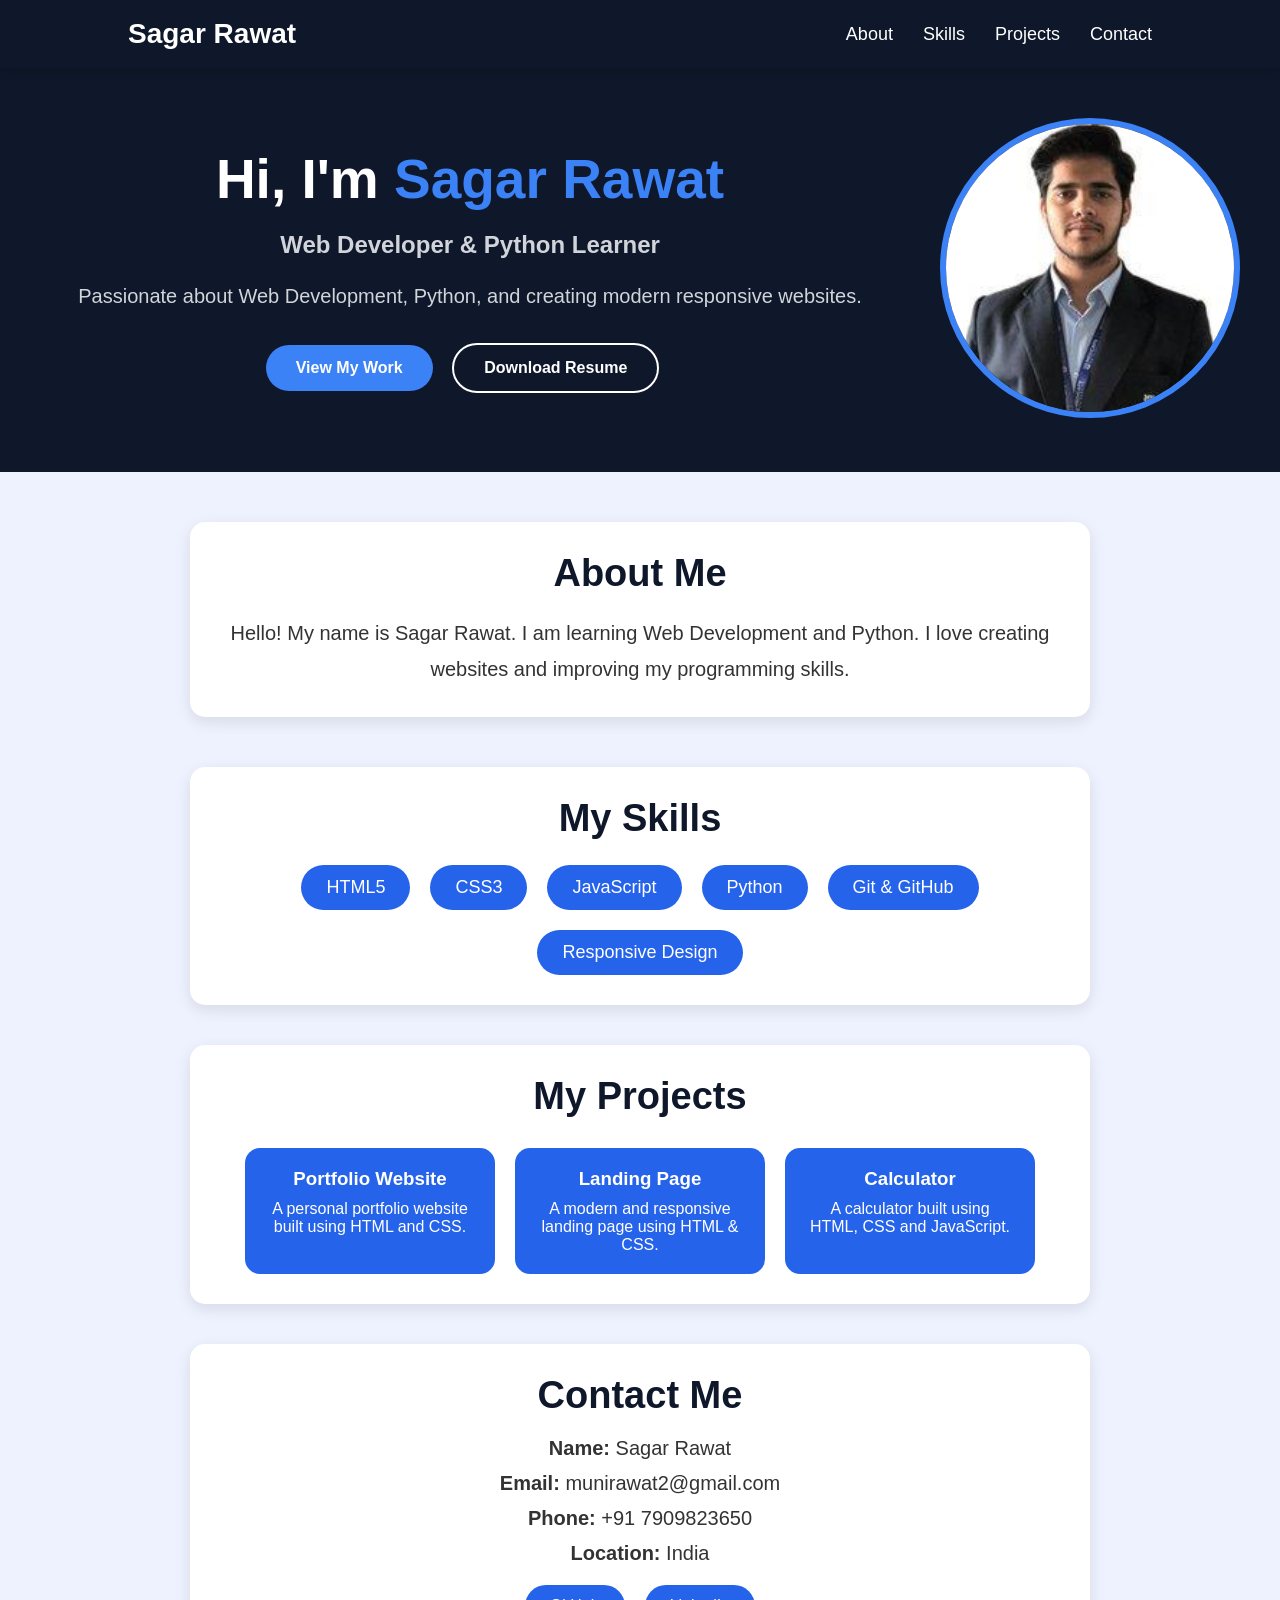
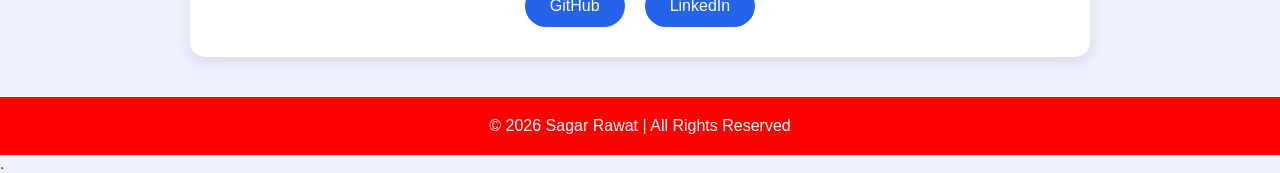
<file: index.html>
<!DOCTYPE html>
<html lang="en">
<head>
    <meta charset="UTF-8">
    <meta name="viewport" content="width=device-width, initial-scale=1.0">
    <title>Sagar Rawat | Portfolio</title>

    <link rel="stylesheet" href="style.css">
</head>
<body>
<nav>
    <div class="logo">Sagar Rawat</div>

    <ul>
        <li><a href="#about">About</a></li>
        <li><a href="#skills">Skills</a></li>
        <li><a href="#projects">Projects</a></li>
        <li><a href="#contact">Contact</a></li>
    </ul>
</nav>
    <header>
    <div class="hero">
        <div class="hero-text">
            <h1>Hi, I'm <span>Sagar Rawat</span></h1>
            <h2>Web Developer & Python Learner</h2>

            <p>
                Passionate about Web Development, Python, and creating
                modern responsive websites.
            </p>

            <a href="#projects" class="btn">View My Work</a>
            <a href="resume.pdf" class="btn2" target="_blank">Download Resume</a>
        </div>

        <div class="hero-image">
            <img src="images/profile.jpg" alt="Sagar Rawat">
        </div>
    </div>
    </header>

    <section id="about">
        <h2>About Me</h2>

    
        <p>
            Hello! My name is Sagar Rawat. I am learning Web Development and Python.
            I love creating websites and improving my programming skills.
        </p>
    </section>

    <section id="skills">
        <h2>My Skills</h2>

        <div class="skills-container">
            <div class="skill">HTML5</div>
            <div class="skill">CSS3</div>
            <div class="skill">JavaScript</div>
            <div class="skill">Python</div>
            <div class="skill">Git & GitHub</div>
            <div class="skill">Responsive Design</div>
        </div>
</section>

<section id="projects">
    <h2>My Projects</h2>

    <div class="project-container">

        <div class="project-card">
            <h3>Portfolio Website</h3>
            <p>A personal portfolio website built using HTML and CSS.</p>
        </div>

        <div class="project-card">
            <h3>Landing Page</h3>
            <p>A modern and responsive landing page using HTML & CSS.</p>
        </div>

        <div class="project-card">
            <h3>Calculator</h3>
            <p>A calculator built using HTML, CSS and JavaScript.</p>
        </div>

    </div>
</section>

<section id="contact">
    <h2>Contact Me</h2>

    <p><strong>Name:</strong> Sagar Rawat</p>
    <p><strong>Email:</strong> munirawat2@gmail.com</p>
    <p><strong>Phone:</strong> +91 7909823650</p>
    <p><strong>Location:</strong> India</p>

    <div class="social-links">
        <a href="https://github.com/sagarrawat5" target="_blank">GitHub</a>
        <a href="https://www.linkedin.com/in/sagar-rawat-401203421/" target="_blank">LinkedIn</a>
    </div>
</section>

<footer>
    <p>© 2026 Sagar Rawat | All Rights Reserved</p>
</footer>

</body>
</html>.
</file>
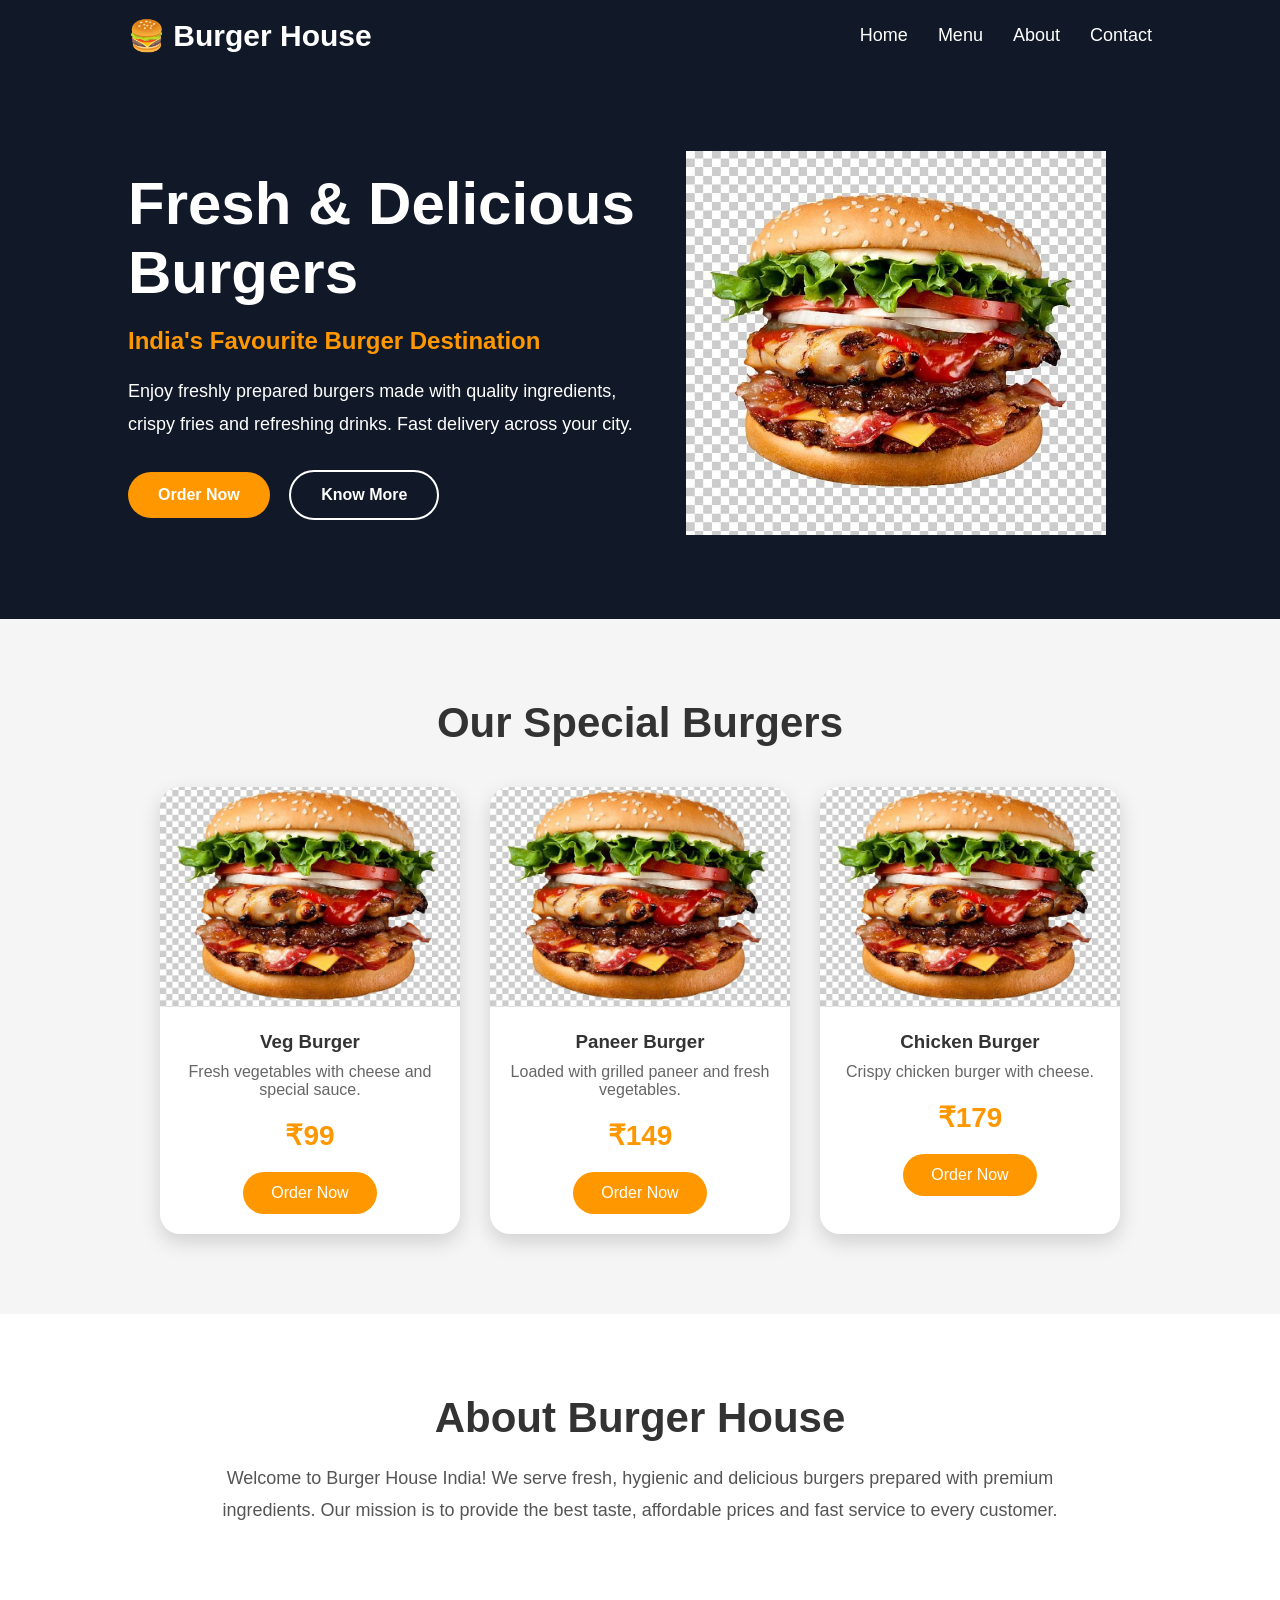
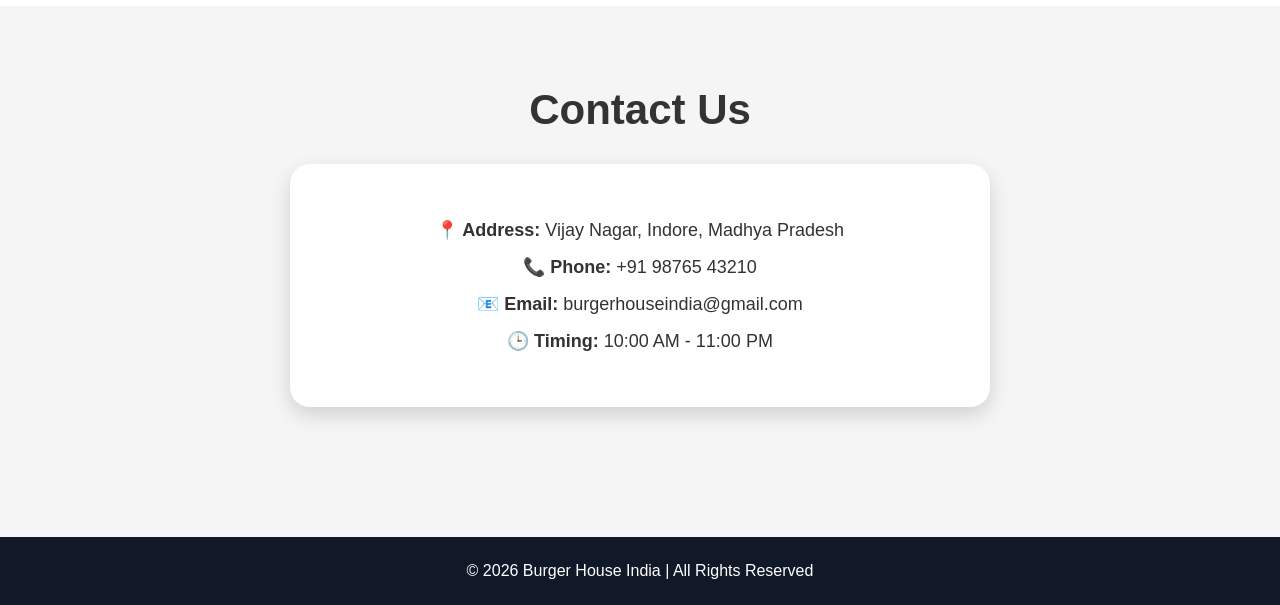
<file: landing-page/index.html>
<!DOCTYPE html>
<html lang="en">

<head>
    <meta charset="UTF-8">
    <meta name="viewport" content="width=device-width, initial-scale=1.0">
    <title>Burger House India</title>
    <link rel="stylesheet" href="style.css">
</head>

<body>

    <!-- Navbar -->

    <nav>

        <div class="logo">🍔 Burger House</div>

        <ul>

            <li><a href="#home">Home</a></li>

            <li><a href="#menu">Menu</a></li>

            <li><a href="#about">About</a></li>

            <li><a href="#contact">Contact</a></li>

        </ul>

    </nav>

    <!-- Hero Section -->

    <section class="hero" id="home">

        <div class="hero-text">

            <h1>Fresh & Delicious Burgers</h1>

            <h2>India's Favourite Burger Destination</h2>

            <p>

                Enjoy freshly prepared burgers made with quality ingredients,
                crispy fries and refreshing drinks.
                Fast delivery across your city.

            </p>

            <a href="#menu" class="btn">Order Now</a>

            <a href="#about" class="btn2">Know More</a>

        </div>

        <div class="hero-image">

            <img src="images/burger.jpeg" alt="Burger">

        </div>

    </section>

    <!-- Menu -->

    <section class="menu" id="menu">

        <h2>Our Special Burgers</h2>

        <div class="cards">

            <div class="card">

                <img src="images/burger.jpeg" alt="Veg Burger">

                <h3>Veg Burger</h3>

                <p>

                    Fresh vegetables with cheese and special sauce.

                </p>

                <h4>₹99</h4>

                <button>Order Now</button>

            </div>

            <div class="card">

                <img src="images/burger.jpeg" alt="Paneer Burger">

                <h3>Paneer Burger</h3>

                <p>

                    Loaded with grilled paneer and fresh vegetables.

                </p>

                <h4>₹149</h4>

                <button>Order Now</button>

            </div>

            <div class="card">

                <img src="images/burger.jpeg" alt="Chicken Burger">

                <h3>Chicken Burger</h3>

                <p>

                    Crispy chicken burger with cheese.

                </p>

                <h4>₹179</h4>

                <button>Order Now</button>

            </div>

        </div>

    </section>
        <!-- About Section -->

    <section class="about" id="about">

        <h2>About Burger House</h2>

        <p>
            Welcome to Burger House India! We serve fresh, hygienic and delicious burgers
            prepared with premium ingredients. Our mission is to provide the best taste,
            affordable prices and fast service to every customer.
        </p>

    </section>

    <!-- Contact Section -->

    <section class="contact" id="contact">

        <h2>Contact Us</h2>

        <div class="contact-box">

            <p><strong>📍 Address:</strong> Vijay Nagar, Indore, Madhya Pradesh</p>

            <p><strong>📞 Phone:</strong> +91 98765 43210</p>

            <p><strong>📧 Email:</strong> burgerhouseindia@gmail.com</p>

            <p><strong>🕒 Timing:</strong> 10:00 AM - 11:00 PM</p>

        </div>

    </section>

    <!-- Footer -->

    <footer>

        <p>© 2026 Burger House India | All Rights Reserved</p>

    </footer>

</body>

</html>
</file>
<file: style.css>
*{
    margin:0;
    padding:0;
    box-sizing:border-box;
    font-family:Arial, Helvetica, sans-serif;
}

body{
    background:#eef2ff;
    color:#333;
}

header{
    background:#0f172a;
    color:white;
    text-align:center;
    padding:50px 20px;
}

header h1{
    font-size:55px;
    margin-bottom:10px;
}

header p{
    font-size:22px;
}

#about{
    max-width:900px;
    margin:50px auto;
    background:white;
    padding:30px;
    border-radius:15px;
    box-shadow:0 5px 15px rgba(0,0,0,.1);
    text-align:center;
}

#about h2{
    margin-bottom:20px;
    color:#0f172a;
    font-size:38px;
}

#about img{
    width:200px;
    height:200px;
    border-radius:50%;
    object-fit:cover;
    border:5px solid #2563eb;
    margin-bottom:20px;
}

#about p{
    font-size:20px;
    line-height:1.8;
}

#skills{
    max-width:900px;
    margin:40px auto;
    background:white;
    padding:30px;
    border-radius:15px;
    box-shadow:0 5px 15px rgba(0,0,0,.1);
    text-align:center;
}

#skills h2{
    color:#0f172a;
    margin-bottom:25px;
    font-size:38px;
}

.skills-container{
    display:flex;
    justify-content:center;
    flex-wrap:wrap;
    gap:20px;
}

.skill{
    background:#2563eb;
    color:white;
    padding:12px 25px;
    border-radius:30px;
    font-size:18px;
    transition:0.3s;
    cursor:pointer;
}

.skill:hover{
    background:#0f172a;
    transform:translateY(-5px);
}
/* Projects */

#projects{
    max-width:900px;
    margin:40px auto;
    background:white;
    padding:30px;
    border-radius:15px;
    box-shadow:0 5px 15px rgba(0,0,0,.1);
    text-align:center;
}

#projects h2{
    font-size:38px;
    margin-bottom:30px;
    color:#0f172a;
}

.project-container{
    display:flex;
    justify-content:center;
    flex-wrap:wrap;
    gap:20px;
}

.project-card{
    width:250px;
    background:#2563eb;
    color:white;
    padding:20px;
    border-radius:15px;
    transition:0.3s;
}

.project-card:hover{
    background:#0f172a;
    transform:translateY(-10px);
}

.project-card h3{
    margin-bottom:10px;
}
/* Contact */

#contact{
    max-width:900px;
    margin:40px auto;
    background:white;
    padding:30px;
    border-radius:15px;
    box-shadow:0 5px 15px rgba(0,0,0,.1);
    text-align:center;
}

#contact h2{
    font-size:38px;
    color:#0f172a;
    margin-bottom:20px;
}

#contact p{
    font-size:20px;
    margin:12px 0;
}

.social-links{
    display:flex;
    justify-content:center;
    gap:20px;
    margin-top:15px;
}
footer{
    background:red;
    color:white;
    text-align:center;
    padding:20px;
    margin-top:40px;
}
/* ================= NAVBAR ================= */

nav{
    position:sticky;
    top:0;
    z-index:1000;

    display:flex;
    justify-content:space-between;
    align-items:center;

    padding:18px 10%;
    background:#0f172a;
    box-shadow:0 2px 10px rgba(0,0,0,.2);
}

.logo{
    color:white;
    font-size:28px;
    font-weight:bold;
}

nav ul{
    display:flex;
    list-style:none;
    gap:30px;
}

nav ul li a{
    color:white;
    text-decoration:none;
    font-size:18px;
    transition:.3s;
}

nav ul li a:hover{
    color:#3b82f6;
}
/* Hero Section */

.hero{
    max-width:1200px;
    margin:auto;
    display:flex;
    justify-content:space-between;
    align-items:center;
    flex-wrap:wrap;
    gap:40px;
}

.hero-text{
    flex:1;
}

.hero-text h1{
    font-size:55px;
    color:white;
}

.hero-text span{
    color:#3b82f6;
}

.hero-text h2{
    margin:20px 0;
    color:#d1d5db;
}

.hero-text p{
    color:#d1d5db;
    font-size:20px;
    line-height:1.7;
    margin-bottom:30px;
}

.hero-image img{
    width:300px;
    height:300px;
    border-radius:50%;
    border:6px solid #3b82f6;
    object-fit:cover;
}

.btn,
.btn2{
    display:inline-block;
    padding:14px 30px;
    margin-right:15px;
    border-radius:30px;
    text-decoration:none;
    font-weight:bold;
    transition:.3s;
}

.btn{
    background:#3b82f6;
    color:white;
}

.btn:hover{
    background:white;
    color:#2563eb;
}

.btn2{
    border:2px solid white;
    color:white;
}

.btn2:hover{
    background:white;
    color:#2563eb;
}
.social-links{
    display:flex;
    justify-content:center;
    gap:20px;
    margin-top:20px;
}

.social-links a{
    display:inline-block;
    padding:12px 25px;
    background:#2563eb;
    color:white;
    text-decoration:none;
    border-radius:30px;
    transition:.3s;
}

.social-links a:hover{
    background:#0f172a;
}
</file>
<file: landing-page/style.css>
*{
    margin:0;
    padding:0;
    box-sizing:border-box;
    font-family:Arial, Helvetica, sans-serif;
    scroll-behavior:smooth;
}

body{
    background:#f5f5f5;
    color:#333;
}

/* Navbar */

nav{
    background:#111827;
    display:flex;
    justify-content:space-between;
    align-items:center;
    padding:18px 10%;
    position:sticky;
    top:0;
    z-index:1000;
}

.logo{
    color:#fff;
    font-size:30px;
    font-weight:bold;
}

nav ul{
    display:flex;
    list-style:none;
}

nav ul li{
    margin-left:30px;
}

nav ul li a{
    color:white;
    text-decoration:none;
    font-size:18px;
    transition:.3s;
}

nav ul li a:hover{
    color:#ff9800;
}

/* Hero */

.hero{
    background:#111827;
    color:white;
    display:flex;
    justify-content:space-between;
    align-items:center;
    padding:80px 10%;
    flex-wrap:wrap;
}

.hero-text{
    flex:1;
}

.hero-text h1{
    font-size:60px;
    margin-bottom:20px;
}

.hero-text h2{
    color:#ff9800;
    margin-bottom:20px;
}

.hero-text p{
    font-size:18px;
    line-height:1.8;
    margin-bottom:30px;
}

.hero-image{
    flex:1;
    text-align:center;
}

.hero-image img{
    width:420px;
    max-width:100%;
    transition:.4s;
}

.hero-image img:hover{
    transform:scale(1.05);
}

.btn,
.btn2{
    display:inline-block;
    padding:14px 30px;
    text-decoration:none;
    border-radius:30px;
    margin-right:15px;
    font-weight:bold;
}

.btn{
    background:#ff9800;
    color:white;
}

.btn:hover{
    background:#e68900;
}

.btn2{
    border:2px solid white;
    color:white;
}

.btn2:hover{
    background:white;
    color:#111827;
}

/* Menu */

.menu{
    padding:80px 10%;
    text-align:center;
}

.menu h2{
    font-size:42px;
    margin-bottom:40px;
}

.cards{
    display:flex;
    justify-content:center;
    gap:30px;
    flex-wrap:wrap;
}

.card{
    background:white;
    width:300px;
    border-radius:20px;
    overflow:hidden;
    box-shadow:0 8px 20px rgba(0,0,0,.15);
    transition:.3s;
}

.card:hover{
    transform:translateY(-10px);
}

.card img{
    width:100%;
    height:220px;
    object-fit:cover;
}

.card h3{
    margin:20px 0 10px;
}

.card p{
    padding:0 20px;
    color:#666;
}

.card h4{
    color:#ff9800;
    font-size:28px;
    margin:20px 0;
}

.card button{
    margin-bottom:20px;
    padding:12px 28px;
    border:none;
    background:#ff9800;
    color:white;
    border-radius:30px;
    cursor:pointer;
    font-size:16px;
}

.card button:hover{
    background:#e68900;
}

/* About */

.about{
    padding:80px 10%;
    background:white;
    text-align:center;
}

.about h2{
    font-size:42px;
    margin-bottom:20px;
}

.about p{
    max-width:900px;
    margin:auto;
    font-size:18px;
    line-height:1.8;
    color:#555;
}

/* Contact */

.contact{
    padding:80px 10%;
    text-align:center;
}

.contact h2{
    font-size:42px;
    margin-bottom:30px;
}

.contact-box{
    background:white;
    max-width:700px;
    margin:auto;
    padding:40px;
    border-radius:20px;
    box-shadow:0 8px 20px rgba(0,0,0,.15);
}

.contact-box p{
    font-size:18px;
    margin:15px 0;
}

/* Footer */

footer{
    background:#111827;
    color:white;
    text-align:center;
    padding:25px;
    margin-top:50px;
}

/* Responsive */

@media(max-width:768px){

.hero{
    flex-direction:column;
    text-align:center;
}

.hero-text h1{
    font-size:42px;
}

.hero-image img{
    width:300px;
    margin-top:30px;
}

nav{
    flex-direction:column;
}

nav ul{
    margin-top:15px;
}

nav ul li{
    margin:0 10px;
}

}
</file>
